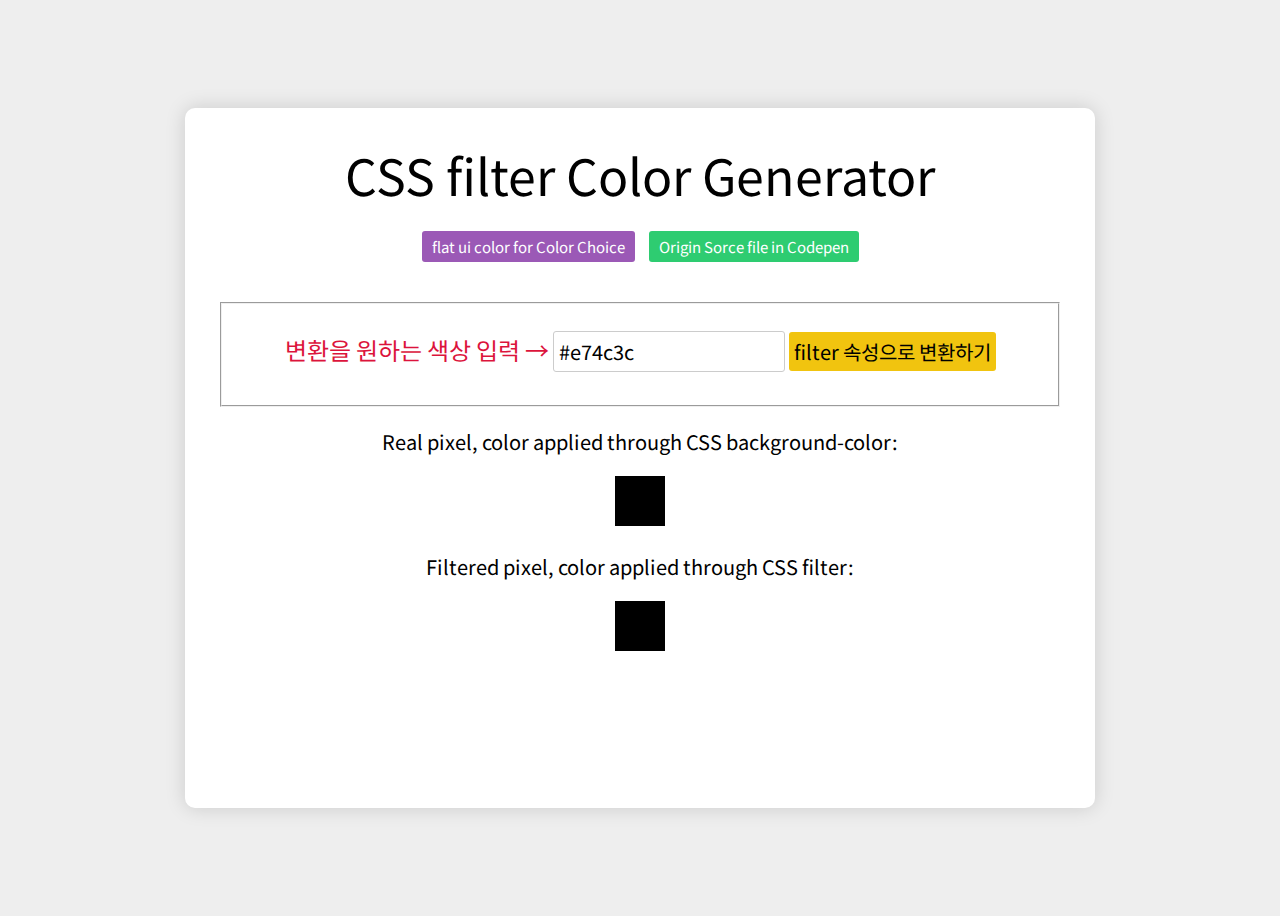
<file: project2/[참고] HTML WireFrame, Source Text/CSS filter Color Generator.html>
<!DOCTYPE html>
<html lang="en">
<head>
  <meta charset="UTF-8">
  <title>CSS filter Color Generator</title>
  <script src="https://ajax.googleapis.com/ajax/libs/jquery/2.1.1/jquery.min.js"></script>
  <style>
    /* Web Fonts : Noto Sans */
    @import url('https://fonts.googleapis.com/css2?family=Noto+Sans+KR:wght@100;300;400;500;700;900&display=swap');
    
    * {
      font-family: 'Noto Sans KR', sans-serif;
      font-size: 20px;
    }
    body {
      display: flex;
      justify-content: center;
      align-items: center;
      height: 100vh;
      background-color: #eee;
    }
    .container {
      box-shadow: 0 0 20px rgba(0, 0, 0, 0.15);
      border-radius: 10px;
      padding: 30px;
      box-sizing: border-box;
      background-color: #fff;
      min-height: 700px;
    }
    .pixel {
      display: inline-block;
      background-color: #000;
      width: 50px;
      height: 50px;
    }
    .filter {
      width: 850px;
      text-align: center;
    }
    .filter caption {
      margin-bottom: 40px;
    }
    .filter caption span {
      font-size: 50px;
      display: block;
      color: #000;
      margin-bottom: 20px;
    }
    .filter caption a {
      text-decoration: none;
      background-color: #333;
      color: #fff;
      border-radius: 3px;
      font-size: 15px;
      padding: 5px 10px;
      margin: 5px;
    }
    .filter caption a:first-of-type {
      background-color: #9b59b6;
    }
    .filter caption a:last-of-type {
      background-color: #2ecc71;
    }
    input[class=target] {
      outline: none;
      border: 1px solid #ccc;
      border-radius: 3px;
      padding: 5px;
    }
    input[class=target]:focus {
      background-color: #eee;
    }
    button.execute {
      cursor: pointer;
      background-color: #f1c40f;
      border: none;
      border-radius: 3px;
      padding: 5px;
    }
  </style>
</head>
<body>

  <div class="container">
    <table class="filter">
      <caption>
        <span>CSS filter Color Generator</span>
        <a href="https://flatuicolors.com/" target="_blank">flat ui color for Color Choice</a>
        <a href="https://codepen.io/sosuke/pen/Pjoqqp" target="_blank">Origin Sorce file in Codepen</a>
      </caption>
      <tr valign="top">
        <td width="50%">
          <fieldset>
            <p>
              <label style="font-size: 24px; color: crimson">변환을 원하는 색상 입력 →</label> <input class="target" type="text" placeholder="target hex" value="#e74c3c"/>
              <button class="execute">filter 속성으로 변환하기</button>
            </p>
          </fieldset>
          <p>Real pixel, color applied through CSS <code>background-color</code>:</p>
          <div class="pixel realPixel"></div>
    
          <p>Filtered pixel, color applied through CSS <code>filter</code>:</p>
          <div class="pixel filterPixel"></div>
    
          <p class="filterDetail"></p>
          <p class="lossDetail"></p>
        </td>
      </tr>
    </table>
  </div>

  <script>
    'use strict';

    class Color {
      constructor(r, g, b) {
        this.set(r, g, b);
      }
      
      toString() {
        return `rgb(${Math.round(this.r)}, ${Math.round(this.g)}, ${Math.round(this.b)})`;
      }

      set(r, g, b) {
        this.r = this.clamp(r);
        this.g = this.clamp(g);
        this.b = this.clamp(b);
      }

      hueRotate(angle = 0) {
        angle = angle / 180 * Math.PI;
        const sin = Math.sin(angle);
        const cos = Math.cos(angle);

        this.multiply([
          0.213 + cos * 0.787 - sin * 0.213,
          0.715 - cos * 0.715 - sin * 0.715,
          0.072 - cos * 0.072 + sin * 0.928,
          0.213 - cos * 0.213 + sin * 0.143,
          0.715 + cos * 0.285 + sin * 0.140,
          0.072 - cos * 0.072 - sin * 0.283,
          0.213 - cos * 0.213 - sin * 0.787,
          0.715 - cos * 0.715 + sin * 0.715,
          0.072 + cos * 0.928 + sin * 0.072,
        ]);
      }

      grayscale(value = 1) {
        this.multiply([
          0.2126 + 0.7874 * (1 - value),
          0.7152 - 0.7152 * (1 - value),
          0.0722 - 0.0722 * (1 - value),
          0.2126 - 0.2126 * (1 - value),
          0.7152 + 0.2848 * (1 - value),
          0.0722 - 0.0722 * (1 - value),
          0.2126 - 0.2126 * (1 - value),
          0.7152 - 0.7152 * (1 - value),
          0.0722 + 0.9278 * (1 - value),
        ]);
      }

      sepia(value = 1) {
        this.multiply([
          0.393 + 0.607 * (1 - value),
          0.769 - 0.769 * (1 - value),
          0.189 - 0.189 * (1 - value),
          0.349 - 0.349 * (1 - value),
          0.686 + 0.314 * (1 - value),
          0.168 - 0.168 * (1 - value),
          0.272 - 0.272 * (1 - value),
          0.534 - 0.534 * (1 - value),
          0.131 + 0.869 * (1 - value),
        ]);
      }

      saturate(value = 1) {
        this.multiply([
          0.213 + 0.787 * value,
          0.715 - 0.715 * value,
          0.072 - 0.072 * value,
          0.213 - 0.213 * value,
          0.715 + 0.285 * value,
          0.072 - 0.072 * value,
          0.213 - 0.213 * value,
          0.715 - 0.715 * value,
          0.072 + 0.928 * value,
        ]);
      }

      multiply(matrix) {
        const newR = this.clamp(this.r * matrix[0] + this.g * matrix[1] + this.b * matrix[2]);
        const newG = this.clamp(this.r * matrix[3] + this.g * matrix[4] + this.b * matrix[5]);
        const newB = this.clamp(this.r * matrix[6] + this.g * matrix[7] + this.b * matrix[8]);
        this.r = newR;
        this.g = newG;
        this.b = newB;
      }

      brightness(value = 1) {
        this.linear(value);
      }
      contrast(value = 1) {
        this.linear(value, -(0.5 * value) + 0.5);
      }

      linear(slope = 1, intercept = 0) {
        this.r = this.clamp(this.r * slope + intercept * 255);
        this.g = this.clamp(this.g * slope + intercept * 255);
        this.b = this.clamp(this.b * slope + intercept * 255);
      }

      invert(value = 1) {
        this.r = this.clamp((value + this.r / 255 * (1 - 2 * value)) * 255);
        this.g = this.clamp((value + this.g / 255 * (1 - 2 * value)) * 255);
        this.b = this.clamp((value + this.b / 255 * (1 - 2 * value)) * 255);
      }

      hsl() {
        // Code taken from https://stackoverflow.com/a/9493060/2688027, licensed under CC BY-SA.
        const r = this.r / 255;
        const g = this.g / 255;
        const b = this.b / 255;
        const max = Math.max(r, g, b);
        const min = Math.min(r, g, b);
        let h, s, l = (max + min) / 2;

        if (max === min) {
          h = s = 0;
        } else {
          const d = max - min;
          s = l > 0.5 ? d / (2 - max - min) : d / (max + min);
          switch (max) {
            case r:
              h = (g - b) / d + (g < b ? 6 : 0);
              break;

            case g:
              h = (b - r) / d + 2;
              break;

            case b:
              h = (r - g) / d + 4;
              break;
          }
          h /= 6;
        }

        return {
          h: h * 100,
          s: s * 100,
          l: l * 100,
        };
      }

      clamp(value) {
        if (value > 255) {
          value = 255;
        } else if (value < 0) {
          value = 0;
        }
        return value;
      }
    }

    class Solver {
      constructor(target, baseColor) {
        this.target = target;
        this.targetHSL = target.hsl();
        this.reusedColor = new Color(0, 0, 0);
      }

      solve() {
        const result = this.solveNarrow(this.solveWide());
        return {
          values: result.values,
          loss: result.loss,
          filter: this.css(result.values),
        };
      }

      solveWide() {
        const A = 5;
        const c = 15;
        const a = [60, 180, 18000, 600, 1.2, 1.2];

        let best = { loss: Infinity };
        for (let i = 0; best.loss > 25 && i < 3; i++) {
          const initial = [50, 20, 3750, 50, 100, 100];
          const result = this.spsa(A, a, c, initial, 1000);
          if (result.loss < best.loss) {
            best = result;
          }
        }
        return best;
      }

      solveNarrow(wide) {
        const A = wide.loss;
        const c = 2;
        const A1 = A + 1;
        const a = [0.25 * A1, 0.25 * A1, A1, 0.25 * A1, 0.2 * A1, 0.2 * A1];
        return this.spsa(A, a, c, wide.values, 500);
      }

      spsa(A, a, c, values, iters) {
        const alpha = 1;
        const gamma = 0.16666666666666666;

        let best = null;
        let bestLoss = Infinity;
        const deltas = new Array(6);
        const highArgs = new Array(6);
        const lowArgs = new Array(6);

        for (let k = 0; k < iters; k++) {
          const ck = c / Math.pow(k + 1, gamma);
          for (let i = 0; i < 6; i++) {
            deltas[i] = Math.random() > 0.5 ? 1 : -1;
            highArgs[i] = values[i] + ck * deltas[i];
            lowArgs[i] = values[i] - ck * deltas[i];
          }

          const lossDiff = this.loss(highArgs) - this.loss(lowArgs);
          for (let i = 0; i < 6; i++) {
            const g = lossDiff / (2 * ck) * deltas[i];
            const ak = a[i] / Math.pow(A + k + 1, alpha);
            values[i] = fix(values[i] - ak * g, i);
          }

          const loss = this.loss(values);
          if (loss < bestLoss) {
            best = values.slice(0);
            bestLoss = loss;
          }
        }
        return { values: best, loss: bestLoss };

        function fix(value, idx) {
          let max = 100;
          if (idx === 2 /* saturate */) {
            max = 7500;
          } else if (idx === 4 /* brightness */ || idx === 5 /* contrast */) {
            max = 200;
          }

          if (idx === 3 /* hue-rotate */) {
            if (value > max) {
              value %= max;
            } else if (value < 0) {
              value = max + value % max;
            }
          } else if (value < 0) {
            value = 0;
          } else if (value > max) {
            value = max;
          }
          return value;
        }
      }

      loss(filters) {
        // Argument is array of percentages.
        const color = this.reusedColor;
        color.set(0, 0, 0);

        color.invert(filters[0] / 100);
        color.sepia(filters[1] / 100);
        color.saturate(filters[2] / 100);
        color.hueRotate(filters[3] * 3.6);
        color.brightness(filters[4] / 100);
        color.contrast(filters[5] / 100);

        const colorHSL = color.hsl();
        return (
          Math.abs(color.r - this.target.r) +
          Math.abs(color.g - this.target.g) +
          Math.abs(color.b - this.target.b) +
          Math.abs(colorHSL.h - this.targetHSL.h) +
          Math.abs(colorHSL.s - this.targetHSL.s) +
          Math.abs(colorHSL.l - this.targetHSL.l)
        );
      }

      css(filters) {
        function fmt(idx, multiplier = 1) {
          return Math.round(filters[idx] * multiplier);
        }
        return `filter: invert(${fmt(0)}%) sepia(${fmt(1)}%) saturate(${fmt(2)}%) hue-rotate(${fmt(3, 3.6)}deg) brightness(${fmt(4)}%) contrast(${fmt(5)}%);`;
      }
    }

    function hexToRgb(hex) {
      // Expand shorthand form (e.g. "03F") to full form (e.g. "0033FF")
      const shorthandRegex = /^#?([a-f\d])([a-f\d])([a-f\d])$/i;
      hex = hex.replace(shorthandRegex, (m, r, g, b) => {
        return r + r + g + g + b + b;
      });

      const result = /^#?([a-f\d]{2})([a-f\d]{2})([a-f\d]{2})$/i.exec(hex);
      return result
        ? [
          parseInt(result[1], 16),
          parseInt(result[2], 16),
          parseInt(result[3], 16),
        ]
        : null;
    }

    $(document).ready(() => {
      $('button.execute').click(() => {
        const rgb = hexToRgb($('input.target').val());
        if (rgb.length !== 3) {
          alert('Invalid format!');
          return;
        }

        const color = new Color(rgb[0], rgb[1], rgb[2]);
        const solver = new Solver(color);
        const result = solver.solve();

        let lossMsg;
        if (result.loss < 1) {
          lossMsg = 'This is a perfect result.';
        } else if (result.loss < 5) {
          lossMsg = 'The is close enough.';
        } else if (result.loss < 15) {
          lossMsg = 'The color is somewhat off. Consider running it again.';
        } else {
          lossMsg = 'The color is extremely off. Run it again!';
        }

        $('.realPixel').css('background-color', color.toString());
        $('.filterPixel').attr('style', result.filter);
        $('.filterDetail').text(result.filter);
        $('.lossDetail').html(`Loss: ${result.loss.toFixed(1)}. <b>${lossMsg}</b>`);
      });
    });
  </script>
  
  
</body>
</html>
</file>
